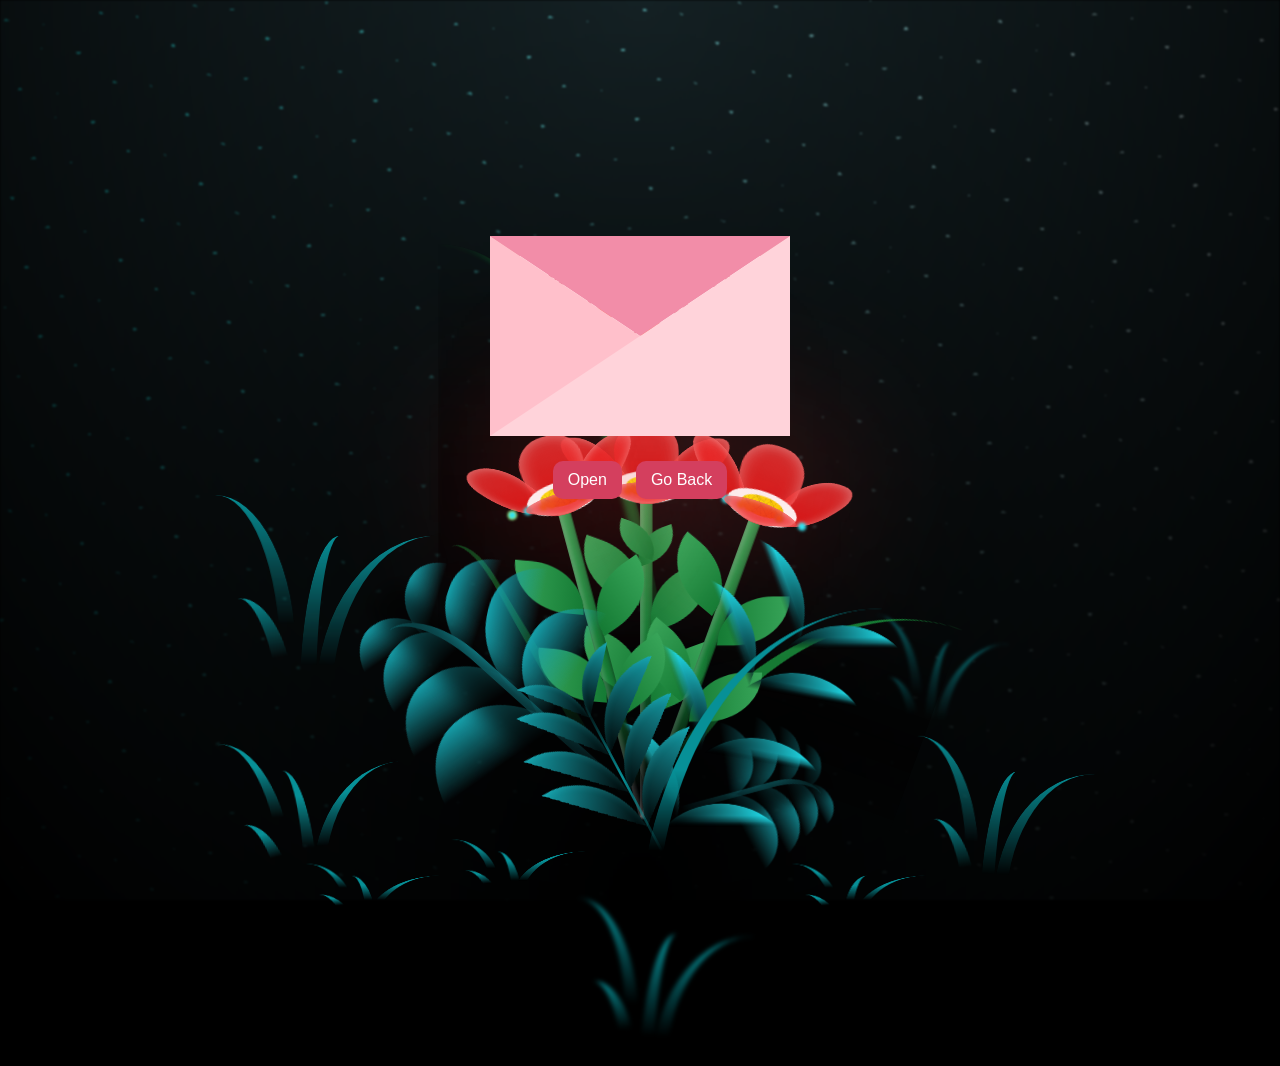
<file: mailbox.html>
<!DOCTYPE html>
<html lang="en">
<head>
    <meta charset="UTF-8">
    <meta http-equiv="X-UA-Compatible" content="IE=edge">
    <meta name="viewport" content="width=device-width, initial-scale=1.0">
    <link rel="stylesheet" href="mailbox.css">
    <title>mailbox</title>
</head>
<body class="container">
    <div class="night"></div>
    <div class="text">
        <div class="wrapper">
            <div class="lid one"></div>
            <div class="lid two"></div>
            <div class="envelope"></div>
            <div class="letter">
                <p>Happy Valentine's Day!❤️. I love you Baby❤️🌹</p>
            </div>
        </div>
        <div class="buttons">
            <button id="openBtn">Open</button>
            <button id="closeBtn" style="display: none;">Close</button>
            <button id="back-button" onclick="window.history.back()">Go Back</button>
        </div>
        
    </div>
    
    <div class="flowers">
      <div class="flower flower--1">
        <div class="flower__leafs flower__leafs--1">
          <div class="flower__leaf flower__leaf--1"></div>
          <div class="flower__leaf flower__leaf--2"></div>
          <div class="flower__leaf flower__leaf--3"></div>
          <div class="flower__leaf flower__leaf--4"></div>
          <div class="flower__white-circle"></div>
  
          <div class="flower__light flower__light--1"></div>
          <div class="flower__light flower__light--2"></div>
          <div class="flower__light flower__light--3"></div>
          <div class="flower__light flower__light--4"></div>
          <div class="flower__light flower__light--5"></div>
          <div class="flower__light flower__light--6"></div>
          <div class="flower__light flower__light--7"></div>
          <div class="flower__light flower__light--8"></div>
  
        </div>
        <div class="flower__line">
          <div class="flower__line__leaf flower__line__leaf--1"></div>
          <div class="flower__line__leaf flower__line__leaf--2"></div>
          <div class="flower__line__leaf flower__line__leaf--3"></div>
          <div class="flower__line__leaf flower__line__leaf--4"></div>
          <div class="flower__line__leaf flower__line__leaf--5"></div>
          <div class="flower__line__leaf flower__line__leaf--6"></div>
        </div>
      </div>
  
      <div class="flower flower--2">
        <div class="flower__leafs flower__leafs--2">
          <div class="flower__leaf flower__leaf--1"></div>
          <div class="flower__leaf flower__leaf--2"></div>
          <div class="flower__leaf flower__leaf--3"></div>
          <div class="flower__leaf flower__leaf--4"></div>
          <div class="flower__white-circle"></div>
  
          <div class="flower__light flower__light--1"></div>
          <div class="flower__light flower__light--2"></div>
          <div class="flower__light flower__light--3"></div>
          <div class="flower__light flower__light--4"></div>
          <div class="flower__light flower__light--5"></div>
          <div class="flower__light flower__light--6"></div>
          <div class="flower__light flower__light--7"></div>
          <div class="flower__light flower__light--8"></div>
  
        </div>
        <div class="flower__line">
          <div class="flower__line__leaf flower__line__leaf--1"></div>
          <div class="flower__line__leaf flower__line__leaf--2"></div>
          <div class="flower__line__leaf flower__line__leaf--3"></div>
          <div class="flower__line__leaf flower__line__leaf--4"></div>
        </div>
      </div>
  
      <div class="flower flower--3">
        <div class="flower__leafs flower__leafs--3">
          <div class="flower__leaf flower__leaf--1"></div>
          <div class="flower__leaf flower__leaf--2"></div>
          <div class="flower__leaf flower__leaf--3"></div>
          <div class="flower__leaf flower__leaf--4"></div>
          <div class="flower__white-circle"></div>
  
          <div class="flower__light flower__light--1"></div>
          <div class="flower__light flower__light--2"></div>
          <div class="flower__light flower__light--3"></div>
          <div class="flower__light flower__light--4"></div>
          <div class="flower__light flower__light--5"></div>
          <div class="flower__light flower__light--6"></div>
          <div class="flower__light flower__light--7"></div>
          <div class="flower__light flower__light--8"></div>
  
        </div>
        <div class="flower__line">
          <div class="flower__line__leaf flower__line__leaf--1"></div>
          <div class="flower__line__leaf flower__line__leaf--2"></div>
          <div class="flower__line__leaf flower__line__leaf--3"></div>
          <div class="flower__line__leaf flower__line__leaf--4"></div>
        </div>
      </div>
  
      <div class="grow-ans" style="--d:1.2s">
        <div class="flower__g-long">
          <div class="flower__g-long__top"></div>
          <div class="flower__g-long__bottom"></div>
        </div>
      </div>
  
      <div class="growing-grass">
        <div class="flower__grass flower__grass--1">
          <div class="flower__grass--top"></div>
          <div class="flower__grass--bottom"></div>
          <div class="flower__grass__leaf flower__grass__leaf--1"></div>
          <div class="flower__grass__leaf flower__grass__leaf--2"></div>
          <div class="flower__grass__leaf flower__grass__leaf--3"></div>
          <div class="flower__grass__leaf flower__grass__leaf--4"></div>
          <div class="flower__grass__leaf flower__grass__leaf--5"></div>
          <div class="flower__grass__leaf flower__grass__leaf--6"></div>
          <div class="flower__grass__leaf flower__grass__leaf--7"></div>
          <div class="flower__grass__leaf flower__grass__leaf--8"></div>
          <div class="flower__grass__overlay"></div>
        </div>
      </div>
  
      <div class="growing-grass">
        <div class="flower__grass flower__grass--2">
          <div class="flower__grass--top"></div>
          <div class="flower__grass--bottom"></div>
          <div class="flower__grass__leaf flower__grass__leaf--1"></div>
          <div class="flower__grass__leaf flower__grass__leaf--2"></div>
          <div class="flower__grass__leaf flower__grass__leaf--3"></div>
          <div class="flower__grass__leaf flower__grass__leaf--4"></div>
          <div class="flower__grass__leaf flower__grass__leaf--5"></div>
          <div class="flower__grass__leaf flower__grass__leaf--6"></div>
          <div class="flower__grass__leaf flower__grass__leaf--7"></div>
          <div class="flower__grass__leaf flower__grass__leaf--8"></div>
          <div class="flower__grass__overlay"></div>
        </div>
      </div>
  
      <div class="grow-ans" style="--d:2.4s">
        <div class="flower__g-right flower__g-right--1">
          <div class="leaf"></div>
        </div>
      </div>
  
      <div class="grow-ans" style="--d:2.8s">
        <div class="flower__g-right flower__g-right--2">
          <div class="leaf"></div>
        </div>
      </div>
  
      <div class="grow-ans" style="--d:2.8s">
        <div class="flower__g-front">
          <div class="flower__g-front__leaf-wrapper flower__g-front__leaf-wrapper--1">
            <div class="flower__g-front__leaf"></div>
          </div>
          <div class="flower__g-front__leaf-wrapper flower__g-front__leaf-wrapper--2">
            <div class="flower__g-front__leaf"></div>
          </div>
          <div class="flower__g-front__leaf-wrapper flower__g-front__leaf-wrapper--3">
            <div class="flower__g-front__leaf"></div>
          </div>
          <div class="flower__g-front__leaf-wrapper flower__g-front__leaf-wrapper--4">
            <div class="flower__g-front__leaf"></div>
          </div>
          <div class="flower__g-front__leaf-wrapper flower__g-front__leaf-wrapper--5">
            <div class="flower__g-front__leaf"></div>
          </div>
          <div class="flower__g-front__leaf-wrapper flower__g-front__leaf-wrapper--6">
            <div class="flower__g-front__leaf"></div>
          </div>
          <div class="flower__g-front__leaf-wrapper flower__g-front__leaf-wrapper--7">
            <div class="flower__g-front__leaf"></div>
          </div>
          <div class="flower__g-front__leaf-wrapper flower__g-front__leaf-wrapper--8">
            <div class="flower__g-front__leaf"></div>
          </div>
          <div class="flower__g-front__line"></div>
        </div>
      </div>
  
      <div class="grow-ans" style="--d:3.2s">
        <div class="flower__g-fr">
          <div class="leaf"></div>
          <div class="flower__g-fr__leaf flower__g-fr__leaf--1"></div>
          <div class="flower__g-fr__leaf flower__g-fr__leaf--2"></div>
          <div class="flower__g-fr__leaf flower__g-fr__leaf--3"></div>
          <div class="flower__g-fr__leaf flower__g-fr__leaf--4"></div>
          <div class="flower__g-fr__leaf flower__g-fr__leaf--5"></div>
          <div class="flower__g-fr__leaf flower__g-fr__leaf--6"></div>
          <div class="flower__g-fr__leaf flower__g-fr__leaf--7"></div>
          <div class="flower__g-fr__leaf flower__g-fr__leaf--8"></div>
        </div>
      </div>
  
      <div class="long-g long-g--0">
        <div class="grow-ans" style="--d:3s">
          <div class="leaf leaf--0"></div>
        </div>
        <div class="grow-ans" style="--d:2.2s">
          <div class="leaf leaf--1"></div>
        </div>
        <div class="grow-ans" style="--d:3.4s">
          <div class="leaf leaf--2"></div>
        </div>
        <div class="grow-ans" style="--d:3.6s">
          <div class="leaf leaf--3"></div>
        </div>
      </div>
  
      <div class="long-g long-g--1">
        <div class="grow-ans" style="--d:3.6s">
          <div class="leaf leaf--0"></div>
        </div>
        <div class="grow-ans" style="--d:3.8s">
          <div class="leaf leaf--1"></div>
        </div>
        <div class="grow-ans" style="--d:4s">
          <div class="leaf leaf--2"></div>
        </div>
        <div class="grow-ans" style="--d:4.2s">
          <div class="leaf leaf--3"></div>
        </div>
      </div>
  
      <div class="long-g long-g--2">
        <div class="grow-ans" style="--d:4s">
          <div class="leaf leaf--0"></div>
        </div>
        <div class="grow-ans" style="--d:4.2s">
          <div class="leaf leaf--1"></div>
        </div>
        <div class="grow-ans" style="--d:4.4s">
          <div class="leaf leaf--2"></div>
        </div>
        <div class="grow-ans" style="--d:4.6s">
          <div class="leaf leaf--3"></div>
        </div>
      </div>
  
      <div class="long-g long-g--3">
        <div class="grow-ans" style="--d:4s">
          <div class="leaf leaf--0"></div>
        </div>
        <div class="grow-ans" style="--d:4.2s">
          <div class="leaf leaf--1"></div>
        </div>
        <div class="grow-ans" style="--d:3s">
          <div class="leaf leaf--2"></div>
        </div>
        <div class="grow-ans" style="--d:3.6s">
          <div class="leaf leaf--3"></div>
        </div>
      </div>
  
      <div class="long-g long-g--4">
        <div class="grow-ans" style="--d:4s">
          <div class="leaf leaf--0"></div>
        </div>
        <div class="grow-ans" style="--d:4.2s">
          <div class="leaf leaf--1"></div>
        </div>
        <div class="grow-ans" style="--d:3s">
          <div class="leaf leaf--2"></div>
        </div>
        <div class="grow-ans" style="--d:3.6s">
          <div class="leaf leaf--3"></div>
        </div>
      </div>
  
      <div class="long-g long-g--5">
        <div class="grow-ans" style="--d:4s">
          <div class="leaf leaf--0"></div>
        </div>
        <div class="grow-ans" style="--d:4.2s">
          <div class="leaf leaf--1"></div>
        </div>
        <div class="grow-ans" style="--d:3s">
          <div class="leaf leaf--2"></div>
        </div>
        <div class="grow-ans" style="--d:3.6s">
          <div class="leaf leaf--3"></div>
        </div>
      </div>
  
      <div class="long-g long-g--6">
        <div class="grow-ans" style="--d:4.2s">
          <div class="leaf leaf--0"></div>
        </div>
        <div class="grow-ans" style="--d:4.4s">
          <div class="leaf leaf--1"></div>
        </div>
        <div class="grow-ans" style="--d:4.6s">
          <div class="leaf leaf--2"></div>
        </div>
        <div class="grow-ans" style="--d:4.8s">
          <div class="leaf leaf--3"></div>
        </div>
      </div>
  
      <div class="long-g long-g--7">
        <div class="grow-ans" style="--d:3s">
          <div class="leaf leaf--0"></div>
        </div>
        <div class="grow-ans" style="--d:3.2s">
          <div class="leaf leaf--1"></div>
        </div>
        <div class="grow-ans" style="--d:3.5s">
          <div class="leaf leaf--2"></div>
        </div>
        <div class="grow-ans" style="--d:3.6s">
          <div class="leaf leaf--3"></div>
        </div>
      </div>
    </div>
    <script src="mailbox.js"></script>
  </body>
</html>
</file>
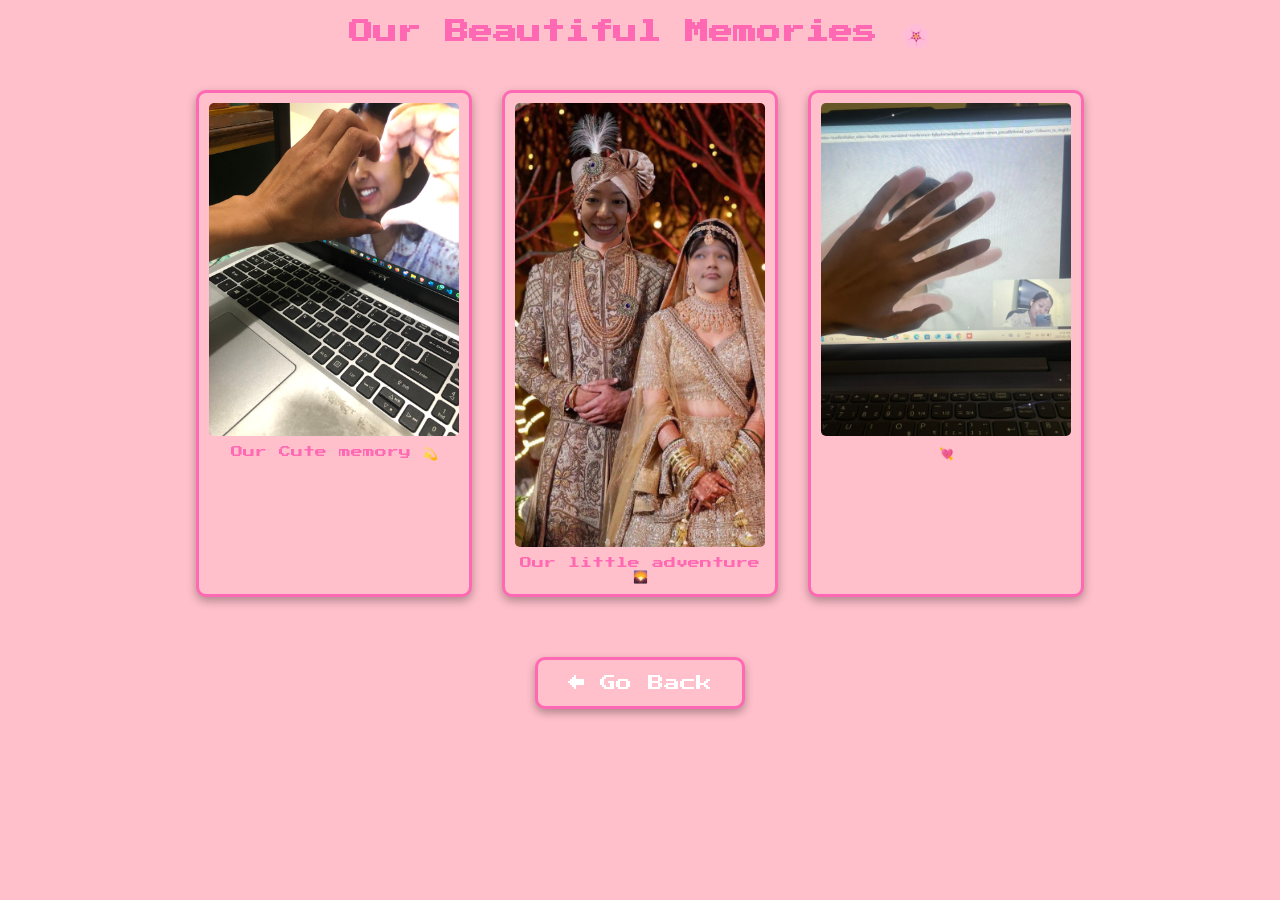
<file: photos.html>
<!DOCTYPE html>
<html lang="en">
<head>
  <meta charset="UTF-8">
  <meta name="viewport" content="width=device-width, initial-scale=1">
  <title>Our Memories 💖</title>
  <link href="https://fonts.googleapis.com/css2?family=Press+Start+2P&display=swap" rel="stylesheet">
  <style>
    body {
      background-color: #FFC0CB;
      font-family: 'Press Start 2P', cursive;
      text-align: center;
      color: hotpink;
      margin: 0;
      padding: 0;
      overflow-x: hidden;
    }

    h1 {
      margin: 20px;
      font-size: 24px;
      padding: 0 10px;
    }

    .photo-gallery {
      display: flex;
      flex-wrap: wrap;
      justify-content: center;
      gap: 30px;
      padding: 20px;
    }

    .photo-item {
      border: 3px solid hotpink;
      padding: 10px;
      background: pink;
      border-radius: 10px;
      box-shadow: 0 4px 10px rgba(0,0,0,0.3);
      width: 250px;
    }

    .photo-item img {
      width: 100%;
      height: auto;
      border-radius: 5px;
    }

    .caption {
      margin-top: 10px;
      font-size: 12px;
    }

    /* Responsive styles */
    @media (max-width: 1024px) {
      .photo-item {
        width: 200px;
      }

      h1 {
        font-size: 20px;
      }
    }

    @media (max-width: 600px) {
      .photo-gallery {
        flex-direction: column;
        align-items: center;
        padding: 10px;
      }

      .photo-item {
        width: 90%;
      }

      h1 {
        font-size: 16px;
      }

      .caption {
        font-size: 10px;
      }
    }
  </style>
</head>
<!DOCTYPE html>
<html lang="en">
<head>
  <meta charset="UTF-8">
  <meta name="viewport" content="width=device-width, initial-scale=1">
  <title>Our Memories 💖</title>
  <link href="https://fonts.googleapis.com/css2?family=Press+Start+2P&display=swap" rel="stylesheet">
  <style>
    body {
      background-color: #FFC0CB;
      font-family: 'Press Start 2P', cursive;
      text-align: center;
      color: hotpink;
      margin: 0;
      padding: 0;
      overflow-x: hidden;
    }

    h1 {
      margin: 20px;
      font-size: 24px;
      padding: 0 10px;
    }

    .photo-gallery {
      display: flex;
      flex-wrap: wrap;
      justify-content: center;
      gap: 30px;
      padding: 20px;
    }

    .photo-item {
      border: 3px solid hotpink;
      padding: 10px;
      background: pink;
      border-radius: 10px;
      box-shadow: 0 4px 10px rgba(0,0,0,0.3);
      width: 250px;
    }

    .photo-item img {
      width: 100%;
      height: auto;
      border-radius: 5px;
    }

    .caption {
      margin-top: 10px;
      font-size: 12px;
    }

    .back-button {
      display: inline-block;
      background-color: pink;
      color: white;
      border: 3px solid hotpink;
      padding: 15px 30px;
      margin: 40px 0 20px;
      font-size: 16px;
      border-radius: 10px;
      text-decoration: none;
      box-shadow: 0 4px 8px rgba(0, 0, 0, 0.3);
      transition: transform 0.2s ease-in-out;
    }

    .back-button:hover {
      transform: scale(1.05);
      background-color: hotpink;
      border-color: darkred;
    }

    /* Responsive styles */
    @media (max-width: 1024px) {
      .photo-item {
        width: 200px;
      }

      h1 {
        font-size: 20px;
      }
    }

    @media (max-width: 600px) {
      .photo-gallery {
        flex-direction: column;
        align-items: center;
        padding: 10px;
      }

      .photo-item {
        width: 90%;
      }

      h1 {
        font-size: 16px;
      }

      .caption {
        font-size: 10px;
      }

      .back-button {
        font-size: 14px;
        padding: 12px 24px;
      }
    }
  </style>
</head>
<body>
  <h1>Our Beautiful Memories 🌸</h1>

  <div class="photo-gallery">
    <div class="photo-item">
      <img src="Photos/1.jpeg" alt="Memory 1">
      <div class="caption">Our Cute memory 💫</div>
    </div>
    <div class="photo-item">
      <img src="Photos/2.jpeg" alt="Memory 2">
      <div class="caption">Our little adventure 🌄</div>
    </div>
    <div class="photo-item">
      <img src="Photos/3.jpeg" alt="Memory 3">
      <div class="caption">💘</div>
    </div>
  </div>

  <!-- Go Back Button -->
  <a href="index.html" class="back-button">← Go Back</a>
</body>
</html>

</html>
</file>
<file: mailbox.css>
*,
*::after,
*::before {
  padding: 0;
  margin: 0;
  box-sizing: border-box;
}

:root {
  --dark-color: #000;
}

body {
  display: flex;
  align-items: flex-end;
  justify-content: center;
  min-height: 100vh;
  background-color: var(--dark-color);
  overflow: hidden;
  perspective: 1000px;
}
.text {
    z-index: 999;
    position: absolute;
    color: white;
    top: 40%;
    left: 50%;
    transform: translate(-50%, -50%);
    text-align: center;
    font-weight: bold;
    animation:  pulseText 1.5s infinite alternate ease-in-out 3s;
  }
  
  
  @keyframes pulseText {
    0% {
      text-shadow: 0 0 5px #ffffff88, 0 0 10px #ffffff66, 0 0 15px #ffffff44;
      transform: translate(-50%, -50%) scale(1);
    }
    100% {
      text-shadow: 0 0 8px #ffffffaa, 0 0 15px #ffffff88, 0 0 20px #ffffff66;
      transform: translate(-50%, -50%) scale(1.05);
    }
  }
  
  .wrapper {
    height: 200px;
    width: 300px;
    background-color: #E66A80;
    position: relative;
    display: flex;
    justify-content: center;
    z-index: 0;
    margin: 20px auto;
}

.lid {
    position: absolute;
    height: 100%;
    width: 100%;
    top: 0;
    left: 0;
    border-right: 150px solid transparent;
    border-bottom: 100px solid transparent;
    border-left: 150px solid transparent;
    transform-origin: top;
    transition: transform 0.4s ease-in-out;
}

.lid.one {
    border-top: 100px solid #F28DA8;
    transform: rotateX(0deg);
    z-index: 3;
}

.lid.two {
    border-top: 100px solid #E66A80;
    transform: rotateX(90deg);
    z-index: 1;
}

.envelope {
    position: absolute;
    height: 100%;
    width: 100%;
    top: 0;
    left: 0;
    border-top: 100px solid transparent;
    border-right: 150px solid #FFD3DA;
    border-bottom: 100px solid #FFD3DA;
    border-left: 150px solid #FFC0CB;
    z-index: 3;
}

.letter {
    position: absolute;
    top: 0;
    width: 80%;
    height: 80%;
    background-color: #FFF5F7;
    border-radius: 15px;
    z-index: 2;
    transition: 0.5s;
    transform: translateY(0);
}

.letter p {
    text-align: center;
    font-size: 24px;
    margin-top: 30px;
    color: #D43F5E;
    font-weight: bold;
}

.buttons {
    margin-top: 20px;
}

button {
    background-color: #D43F5E;
    color: white;
    font-size: 16px;
    padding: 10px 15px;
    border: none;
    border-radius: 10px;
    cursor: pointer;
    transition: 0.3s;
    margin: 5px;
}

button:hover {
    background-color: #B52E4C;
}


.open .lid.one {
    transform: rotateX(90deg);
    transition-delay: 0s;
}

.open .lid.two {
    transform: rotateX(180deg);
    transition-delay: 0.25s;
}

.open .letter {
    transform: translateY(-50px);
    transition-delay: 0.5s;
}

  
.night {
  position: fixed;
  left: 50%;
  top: 0;
  transform: translateX(-50%);
  width: 100%;
  height: 100%;
  filter: blur(0.1vmin);
  background-image: radial-gradient(
      ellipse at top,
      transparent 0%,
      var(--dark-color)
    ),
    radial-gradient(
      ellipse at bottom,
      var(--dark-color),
      rgba(145, 233, 255, 0.2)
    ),
    repeating-linear-gradient(
      220deg,
      rgb(0, 0, 0) 0px,
      rgb(0, 0, 0) 19px,
      transparent 19px,
      transparent 22px
    ),
    repeating-linear-gradient(
      189deg,
      rgb(0, 0, 0) 0px,
      rgb(0, 0, 0) 19px,
      transparent 19px,
      transparent 22px
    ),
    repeating-linear-gradient(
      148deg,
      rgb(0, 0, 0) 0px,
      rgb(0, 0, 0) 19px,
      transparent 19px,
      transparent 22px
    ),
    linear-gradient(90deg, rgb(0, 255, 250), rgb(240, 240, 240));
}

.flowers {
  position: relative;
  transform: scale(0.9);
}

.flower {
  position: absolute;
  bottom: 10vmin;
  transform-origin: bottom center;
  z-index: 10;
  --fl-speed: 0.8s;
}
.flower--1 {
  -webkit-animation: moving-flower-1 4s linear infinite;
  animation: moving-flower-1 4s linear infinite;
}
.flower--1 .flower__line {
  height: 40vmin;
  -webkit-animation-delay: 0.3s;
  animation-delay: 0.3s;
}
.flower--1 .flower__line__leaf--1 {
  -webkit-animation: blooming-leaf-right var(--fl-speed) 1.6s backwards;
  animation: blooming-leaf-right var(--fl-speed) 1.6s backwards;
}
.flower--1 .flower__line__leaf--2 {
  -webkit-animation: blooming-leaf-right var(--fl-speed) 1.4s backwards;
  animation: blooming-leaf-right var(--fl-speed) 1.4s backwards;
}
.flower--1 .flower__line__leaf--3 {
  -webkit-animation: blooming-leaf-left var(--fl-speed) 1.2s backwards;
  animation: blooming-leaf-left var(--fl-speed) 1.2s backwards;
}
.flower--1 .flower__line__leaf--4 {
  -webkit-animation: blooming-leaf-left var(--fl-speed) 1s backwards;
  animation: blooming-leaf-left var(--fl-speed) 1s backwards;
}
.flower--1 .flower__line__leaf--5 {
  -webkit-animation: blooming-leaf-right var(--fl-speed) 1.8s backwards;
  animation: blooming-leaf-right var(--fl-speed) 1.8s backwards;
}
.flower--1 .flower__line__leaf--6 {
  -webkit-animation: blooming-leaf-left var(--fl-speed) 2s backwards;
  animation: blooming-leaf-left var(--fl-speed) 2s backwards;
}
.flower--2 {
  left: 50%;
  transform: rotate(20deg);
  -webkit-animation: moving-flower-2 4s linear infinite;
  animation: moving-flower-2 4s linear infinite;
}
.flower--2 .flower__line {
  height: 40vmin;
  -webkit-animation-delay: 0.6s;
  animation-delay: 0.6s;
}
.flower--2 .flower__line__leaf--1 {
  -webkit-animation: blooming-leaf-right var(--fl-speed) 1.9s backwards;
  animation: blooming-leaf-right var(--fl-speed) 1.9s backwards;
}
.flower--2 .flower__line__leaf--2 {
  -webkit-animation: blooming-leaf-right var(--fl-speed) 1.7s backwards;
  animation: blooming-leaf-right var(--fl-speed) 1.7s backwards;
}
.flower--2 .flower__line__leaf--3 {
  -webkit-animation: blooming-leaf-left var(--fl-speed) 1.5s backwards;
  animation: blooming-leaf-left var(--fl-speed) 1.5s backwards;
}
.flower--2 .flower__line__leaf--4 {
  -webkit-animation: blooming-leaf-left var(--fl-speed) 1.3s backwards;
  animation: blooming-leaf-left var(--fl-speed) 1.3s backwards;
}
.flower--3 {
  left: 50%;
  transform: rotate(-15deg);
  -webkit-animation: moving-flower-3 4s linear infinite;
  animation: moving-flower-3 4s linear infinite;
}
.flower--3 .flower__line {
  -webkit-animation-delay: 0.9s;
  animation-delay: 0.9s;
}
.flower--3 .flower__line__leaf--1 {
  -webkit-animation: blooming-leaf-right var(--fl-speed) 2.5s backwards;
  animation: blooming-leaf-right var(--fl-speed) 2.5s backwards;
}
.flower--3 .flower__line__leaf--2 {
  -webkit-animation: blooming-leaf-right var(--fl-speed) 2.3s backwards;
  animation: blooming-leaf-right var(--fl-speed) 2.3s backwards;
}
.flower--3 .flower__line__leaf--3 {
  -webkit-animation: blooming-leaf-left var(--fl-speed) 2.1s backwards;
  animation: blooming-leaf-left var(--fl-speed) 2.1s backwards;
}
.flower--3 .flower__line__leaf--4 {
  -webkit-animation: blooming-leaf-left var(--fl-speed) 1.9s backwards;
  animation: blooming-leaf-left var(--fl-speed) 1.9s backwards;
}
.flower__leafs {
  position: relative;
  -webkit-animation: blooming-flower 2s backwards;
  animation: blooming-flower 2s backwards;
}
.flower__leafs--1 {
  -webkit-animation-delay: 1.1s;
  animation-delay: 1.1s;
}
.flower__leafs--2 {
  -webkit-animation-delay: 1.4s;
  animation-delay: 1.4s;
}
.flower__leafs--3 {
  -webkit-animation-delay: 1.7s;
  animation-delay: 1.7s;
}
.flower__leafs::after {
  content: "";
  position: absolute;
  left: 0;
  top: 0;
  transform: translate(-50%, -100%);
  width: 8vmin;
  height: 8vmin;
  background-color: #e73030;
  filter: blur(10vmin);
}
.flower__leaf {
  position: absolute;
  bottom: 0;
  left: 50%;
  width: 8vmin;
  height: 11vmin;
  border-radius: 51% 49% 47% 53%/44% 45% 55% 69%;
  background-color: #e73030;
  background-image: linear-gradient(to top, #ec1010, #e73030);
  transform-origin: bottom center;
  opacity: 0.9;
  box-shadow: inset 0 0 2vmin rgba(255, 255, 255, 0.5);
}
.flower__leaf--1 {
  transform: translate(-10%, 1%) rotateY(40deg) rotateX(-50deg);
}
.flower__leaf--2 {
  transform: translate(-50%, -4%) rotateX(40deg);
}
.flower__leaf--3 {
  transform: translate(-90%, 0%) rotateY(45deg) rotateX(50deg);
}
.flower__leaf--4 {
  width: 8vmin;
  height: 8vmin;
  transform-origin: bottom left;
  border-radius: 4vmin 10vmin 4vmin 4vmin;
  transform: translate(0%, 18%) rotateX(70deg) rotate(-43deg);
  background-image: linear-gradient(to top, #ec1010, #e73030);
  z-index: 1;
  opacity: 0.8;
}
.flower__white-circle {
  position: absolute;
  left: -3.5vmin;
  top: -3vmin;
  width: 9vmin;
  height: 4vmin;
  border-radius: 50%;
  background-color: #fff;
}
.flower__white-circle::after {
  content: "";
  position: absolute;
  left: 50%;
  top: 45%;
  transform: translate(-50%, -50%);
  width: 60%;
  height: 60%;
  border-radius: inherit;
  background-image: repeating-linear-gradient(
      135deg,
      rgba(0, 0, 0, 0.03) 0px,
      rgba(0, 0, 0, 0.03) 1px,
      transparent 1px,
      transparent 12px
    ),
    repeating-linear-gradient(
      45deg,
      rgba(0, 0, 0, 0.03) 0px,
      rgba(0, 0, 0, 0.03) 1px,
      transparent 1px,
      transparent 12px
    ),
    repeating-linear-gradient(
      67.5deg,
      rgba(0, 0, 0, 0.03) 0px,
      rgba(0, 0, 0, 0.03) 1px,
      transparent 1px,
      transparent 12px
    ),
    repeating-linear-gradient(
      135deg,
      rgba(0, 0, 0, 0.03) 0px,
      rgba(0, 0, 0, 0.03) 1px,
      transparent 1px,
      transparent 12px
    ),
    repeating-linear-gradient(
      45deg,
      rgba(0, 0, 0, 0.03) 0px,
      rgba(0, 0, 0, 0.03) 1px,
      transparent 1px,
      transparent 12px
    ),
    repeating-linear-gradient(
      112.5deg,
      rgba(0, 0, 0, 0.03) 0px,
      rgba(0, 0, 0, 0.03) 1px,
      transparent 1px,
      transparent 12px
    ),
    repeating-linear-gradient(
      112.5deg,
      rgba(0, 0, 0, 0.03) 0px,
      rgba(0, 0, 0, 0.03) 1px,
      transparent 1px,
      transparent 12px
    ),
    repeating-linear-gradient(
      45deg,
      rgba(0, 0, 0, 0.03) 0px,
      rgba(0, 0, 0, 0.03) 1px,
      transparent 1px,
      transparent 12px
    ),
    repeating-linear-gradient(
      22.5deg,
      rgba(0, 0, 0, 0.03) 0px,
      rgba(0, 0, 0, 0.03) 1px,
      transparent 1px,
      transparent 12px
    ),
    repeating-linear-gradient(
      45deg,
      rgba(0, 0, 0, 0.03) 0px,
      rgba(0, 0, 0, 0.03) 1px,
      transparent 1px,
      transparent 12px
    ),
    repeating-linear-gradient(
      22.5deg,
      rgba(0, 0, 0, 0.03) 0px,
      rgba(0, 0, 0, 0.03) 1px,
      transparent 1px,
      transparent 12px
    ),
    repeating-linear-gradient(
      135deg,
      rgba(0, 0, 0, 0.03) 0px,
      rgba(0, 0, 0, 0.03) 1px,
      transparent 1px,
      transparent 12px
    ),
    repeating-linear-gradient(
      157.5deg,
      rgba(0, 0, 0, 0.03) 0px,
      rgba(0, 0, 0, 0.03) 1px,
      transparent 1px,
      transparent 12px
    ),
    repeating-linear-gradient(
      67.5deg,
      rgba(0, 0, 0, 0.03) 0px,
      rgba(0, 0, 0, 0.03) 1px,
      transparent 1px,
      transparent 12px
    ),
    repeating-linear-gradient(
      67.5deg,
      rgba(0, 0, 0, 0.03) 0px,
      rgba(0, 0, 0, 0.03) 1px,
      transparent 1px,
      transparent 12px
    ),
    linear-gradient(90deg, rgb(255, 235, 18), rgb(255, 206, 0));
}
.flower__line {
  height: 40vmin;
  width: 1.5vmin;
  background-image: linear-gradient(
      to left,
      rgba(0, 0, 0, 0.2),
      transparent,
      rgba(255, 255, 255, 0.2)
    ),
    linear-gradient(to top, transparent 10%, #147a33, #38a559);
  box-shadow: inset 0 0 2px rgba(0, 0, 0, 0.5);
  -webkit-animation: grow-flower-tree 4s backwards;
  animation: grow-flower-tree 4s backwards;
}
.flower__line__leaf {
  --w: 7vmin;
  --h: calc(var(--w) + 2vmin);
  position: absolute;
  top: 20%;
  left: 90%;
  width: var(--w);
  height: var(--h);
  border-top-right-radius: var(--h);
  border-bottom-left-radius: var(--h);
  background-image: linear-gradient(to top, #147a33, #38a559);
}
.flower__line__leaf--1 {
  transform: rotate(70deg) rotateY(30deg);
}
.flower__line__leaf--2 {
  top: 45%;
  transform: rotate(70deg) rotateY(30deg);
}
.flower__line__leaf--3,
.flower__line__leaf--4,
.flower__line__leaf--6 {
  border-top-right-radius: 0;
  border-bottom-left-radius: 0;
  border-top-left-radius: var(--h);
  border-bottom-right-radius: var(--h);
  left: -460%;
  top: 12%;
  transform: rotate(-70deg) rotateY(30deg);
}
.flower__line__leaf--4 {
  top: 40%;
}

.flower__line__leaf--5 {
  top: 0;
  transform-origin: left;
  transform: rotate(70deg) rotateY(30deg) scale(0.6);
}
.flower__line__leaf--6 {
  top: -2%;
  left: -450%;
  transform-origin: right;
  transform: rotate(-70deg) rotateY(30deg) scale(0.6);
}
.flower__light {
  position: absolute;
  bottom: 0vmin;
  width: 1vmin;
  height: 1vmin;
  background-color: rgb(255, 251, 0);
  border-radius: 50%;
  filter: blur(0.2vmin);
  -webkit-animation: light-ans 4s linear infinite backwards;
  animation: light-ans 4s linear infinite backwards;
}
.flower__light:nth-child(odd) {
  background-color: #23f0ff;
}
.flower__light--1 {
  left: -2vmin;
  -webkit-animation-delay: 1s;
  animation-delay: 1s;
}
.flower__light--2 {
  left: 3vmin;
  -webkit-animation-delay: 0.5s;
  animation-delay: 0.5s;
}
.flower__light--3 {
  left: -6vmin;
  -webkit-animation-delay: 0.3s;
  animation-delay: 0.3s;
}
.flower__light--4 {
  left: 6vmin;
  -webkit-animation-delay: 0.9s;
  animation-delay: 0.9s;
}
.flower__light--5 {
  left: -1vmin;
  -webkit-animation-delay: 1.5s;
  animation-delay: 1.5s;
}
.flower__light--6 {
  left: -4vmin;
  -webkit-animation-delay: 3s;
  animation-delay: 3s;
}
.flower__light--7 {
  left: 3vmin;
  -webkit-animation-delay: 2s;
  animation-delay: 2s;
}
.flower__light--8 {
  left: -6vmin;
  -webkit-animation-delay: 3.5s;
  animation-delay: 3.5s;
}
.flower__grass {
  --c: #159faa;
  --line-w: 1.5vmin;
  position: absolute;
  bottom: 12vmin;
  left: -7vmin;
  display: flex;
  flex-direction: column;
  align-items: flex-end;
  z-index: 20;
  transform-origin: bottom center;
  transform: rotate(-48deg) rotateY(40deg);
}
.flower__grass--1 {
  -webkit-animation: moving-grass 2s linear infinite;
  animation: moving-grass 2s linear infinite;
}
.flower__grass--2 {
  left: 2vmin;
  bottom: 10vmin;
  transform: scale(0.5) rotate(75deg) rotateX(10deg) rotateY(-200deg);
  opacity: 0.8;
  z-index: 0;
  -webkit-animation: moving-grass--2 1.5s linear infinite;
  animation: moving-grass--2 1.5s linear infinite;
}
.flower__grass--top {
  width: 7vmin;
  height: 10vmin;
  border-top-right-radius: 100%;
  border-right: var(--line-w) solid var(--c);
  transform-origin: bottom center;
  transform: rotate(-2deg);
}
.flower__grass--bottom {
  margin-top: -2px;
  width: var(--line-w);
  height: 25vmin;
  background-image: linear-gradient(to top, transparent, var(--c));
}
.flower__grass__leaf {
  --size: 10vmin;
  position: absolute;
  width: calc(var(--size) * 2.1);
  height: var(--size);
  border-top-left-radius: var(--size);
  border-top-right-radius: var(--size);
  background-image: linear-gradient(
    to top,
    transparent,
    transparent 30%,
    var(--c)
  );
  z-index: 100;
}
.flower__grass__leaf--1 {
  top: -6%;
  left: 30%;
  --size: 6vmin;
  transform: rotate(-20deg);
  -webkit-animation: growing-grass-ans--1 2s 2.6s backwards;
  animation: growing-grass-ans--1 2s 2.6s backwards;
}
@-webkit-keyframes growing-grass-ans--1 {
  0% {
    transform-origin: bottom left;
    transform: rotate(-20deg) scale(0);
  }
}
@keyframes growing-grass-ans--1 {
  0% {
    transform-origin: bottom left;
    transform: rotate(-20deg) scale(0);
  }
}
.flower__grass__leaf--2 {
  top: -5%;
  left: -110%;
  --size: 6vmin;
  transform: rotate(10deg);
  -webkit-animation: growing-grass-ans--2 2s 2.4s linear backwards;
  animation: growing-grass-ans--2 2s 2.4s linear backwards;
}
@-webkit-keyframes growing-grass-ans--2 {
  0% {
    transform-origin: bottom right;
    transform: rotate(10deg) scale(0);
  }
}
@keyframes growing-grass-ans--2 {
  0% {
    transform-origin: bottom right;
    transform: rotate(10deg) scale(0);
  }
}
.flower__grass__leaf--3 {
  top: 5%;
  left: 60%;
  --size: 8vmin;
  transform: rotate(-18deg) rotateX(-20deg);
  -webkit-animation: growing-grass-ans--3 2s 2.2s linear backwards;
  animation: growing-grass-ans--3 2s 2.2s linear backwards;
}
@-webkit-keyframes growing-grass-ans--3 {
  0% {
    transform-origin: bottom left;
    transform: rotate(-18deg) rotateX(-20deg) scale(0);
  }
}
@keyframes growing-grass-ans--3 {
  0% {
    transform-origin: bottom left;
    transform: rotate(-18deg) rotateX(-20deg) scale(0);
  }
}
.flower__grass__leaf--4 {
  top: 6%;
  left: -135%;
  --size: 8vmin;
  transform: rotate(2deg);
  -webkit-animation: growing-grass-ans--4 2s 2s linear backwards;
  animation: growing-grass-ans--4 2s 2s linear backwards;
}
@-webkit-keyframes growing-grass-ans--4 {
  0% {
    transform-origin: bottom right;
    transform: rotate(2deg) scale(0);
  }
}
@keyframes growing-grass-ans--4 {
  0% {
    transform-origin: bottom right;
    transform: rotate(2deg) scale(0);
  }
}
.flower__grass__leaf--5 {
  top: 20%;
  left: 60%;
  --size: 10vmin;
  transform: rotate(-24deg) rotateX(-20deg);
  -webkit-animation: growing-grass-ans--5 2s 1.8s linear backwards;
  animation: growing-grass-ans--5 2s 1.8s linear backwards;
}
@-webkit-keyframes growing-grass-ans--5 {
  0% {
    transform-origin: bottom left;
    transform: rotate(-24deg) rotateX(-20deg) scale(0);
  }
}
@keyframes growing-grass-ans--5 {
  0% {
    transform-origin: bottom left;
    transform: rotate(-24deg) rotateX(-20deg) scale(0);
  }
}
.flower__grass__leaf--6 {
  top: 22%;
  left: -180%;
  --size: 10vmin;
  transform: rotate(10deg);
  -webkit-animation: growing-grass-ans--6 2s 1.6s linear backwards;
  animation: growing-grass-ans--6 2s 1.6s linear backwards;
}
@-webkit-keyframes growing-grass-ans--6 {
  0% {
    transform-origin: bottom right;
    transform: rotate(10deg) scale(0);
  }
}
@keyframes growing-grass-ans--6 {
  0% {
    transform-origin: bottom right;
    transform: rotate(10deg) scale(0);
  }
}
.flower__grass__leaf--7 {
  top: 39%;
  left: 70%;
  --size: 10vmin;
  transform: rotate(-10deg);
  -webkit-animation: growing-grass-ans--7 2s 1.4s linear backwards;
  animation: growing-grass-ans--7 2s 1.4s linear backwards;
}
@-webkit-keyframes growing-grass-ans--7 {
  0% {
    transform-origin: bottom left;
    transform: rotate(-10deg) scale(0);
  }
}
@keyframes growing-grass-ans--7 {
  0% {
    transform-origin: bottom left;
    transform: rotate(-10deg) scale(0);
  }
}
.flower__grass__leaf--8 {
  top: 40%;
  left: -215%;
  --size: 11vmin;
  transform: rotate(10deg);
  -webkit-animation: growing-grass-ans--8 2s 1.2s linear backwards;
  animation: growing-grass-ans--8 2s 1.2s linear backwards;
}
@-webkit-keyframes growing-grass-ans--8 {
  0% {
    transform-origin: bottom right;
    transform: rotate(10deg) scale(0);
  }
}
@keyframes growing-grass-ans--8 {
  0% {
    transform-origin: bottom right;
    transform: rotate(10deg) scale(0);
  }
}
.flower__grass__overlay {
  position: absolute;
  top: -10%;
  right: 0%;
  width: 100%;
  height: 100%;
  background-color: rgba(0, 0, 0, 0.6);
  filter: blur(1.5vmin);
  z-index: 100;
}
.flower__g-long {
  --w: 2vmin;
  --h: 6vmin;
  --c: #147a33;
  position: absolute;
  bottom: 10vmin;
  left: -3vmin;
  transform-origin: bottom center;
  transform: rotate(-30deg) rotateY(-20deg);
  display: flex;
  flex-direction: column;
  align-items: flex-end;
  -webkit-animation: flower-g-long-ans 3s linear infinite;
  animation: flower-g-long-ans 3s linear infinite;
}
@-webkit-keyframes flower-g-long-ans {
  0%,
  100% {
    transform: rotate(-30deg) rotateY(-20deg);
  }
  50% {
    transform: rotate(-32deg) rotateY(-20deg);
  }
}
@keyframes flower-g-long-ans {
  0%,
  100% {
    transform: rotate(-30deg) rotateY(-20deg);
  }
  50% {
    transform: rotate(-32deg) rotateY(-20deg);
  }
}
.flower__g-long__top {
  top: calc(var(--h) * -1);
  width: calc(var(--w) + 1vmin);
  height: var(--h);
  border-top-right-radius: 100%;
  border-right: 0.7vmin solid var(--c);
  transform: translate(-0.7vmin, 1vmin);
}
.flower__g-long__bottom {
  width: var(--w);
  height: 35vmin;
  transform-origin: bottom center;
  background-image: linear-gradient(to top, transparent 30%, var(--c));
  box-shadow: inset 0 0 2px rgba(0, 0, 0, 0.5);
  -webkit-clip-path: polygon(35% 0, 65% 1%, 100% 100%, 0% 100%);
  clip-path: polygon(35% 0, 65% 1%, 100% 100%, 0% 100%);
}
.flower__g-right {
  position: absolute;
  bottom: 6vmin;
  left: -2vmin;
  transform-origin: bottom left;
  transform: rotate(20deg);
}
.flower__g-right .leaf {
  width: 30vmin;
  height: 40vmin;
  border-top-left-radius: 100%;
  border-left: 2vmin solid #147a33;
  background-image: linear-gradient(
    to bottom,
    transparent,
    var(--dark-color) 60%
  );
  -webkit-mask-image: linear-gradient(to top, transparent 30%, #147a33 60%);
}
.flower__g-right--1 {
  -webkit-animation: flower-g-right-ans 2.5s linear infinite;
  animation: flower-g-right-ans 2.5s linear infinite;
}
.flower__g-right--2 {
  left: 5vmin;
  transform: rotateY(-180deg);
  -webkit-animation: flower-g-right-ans--2 3s linear infinite;
  animation: flower-g-right-ans--2 3s linear infinite;
}
.flower__g-right--2 .leaf {
  height: 75vmin;
  filter: blur(0.3vmin);
  opacity: 0.8;
}
@-webkit-keyframes flower-g-right-ans {
  0%,
  100% {
    transform: rotate(20deg);
  }
  50% {
    transform: rotate(24deg) rotateX(-20deg);
  }
}
@keyframes flower-g-right-ans {
  0%,
  100% {
    transform: rotate(20deg);
  }
  50% {
    transform: rotate(24deg) rotateX(-20deg);
  }
}
@-webkit-keyframes flower-g-right-ans--2 {
  0%,
  100% {
    transform: rotateY(-180deg) rotate(0deg) rotateX(-20deg);
  }
  50% {
    transform: rotateY(-180deg) rotate(6deg) rotateX(-20deg);
  }
}
@keyframes flower-g-right-ans--2 {
  0%,
  100% {
    transform: rotateY(-180deg) rotate(0deg) rotateX(-20deg);
  }
  50% {
    transform: rotateY(-180deg) rotate(6deg) rotateX(-20deg);
  }
}
.flower__g-front {
  position: absolute;
  bottom: 6vmin;
  left: 2.5vmin;
  z-index: 100;
  transform-origin: bottom center;
  transform: rotate(-28deg) rotateY(30deg) scale(1.04);
  -webkit-animation: flower__g-front-ans 2s linear infinite;
  animation: flower__g-front-ans 2s linear infinite;
}
@-webkit-keyframes flower__g-front-ans {
  0%,
  100% {
    transform: rotate(-28deg) rotateY(30deg) scale(1.04);
  }
  50% {
    transform: rotate(-35deg) rotateY(40deg) scale(1.04);
  }
}
@keyframes flower__g-front-ans {
  0%,
  100% {
    transform: rotate(-28deg) rotateY(30deg) scale(1.04);
  }
  50% {
    transform: rotate(-35deg) rotateY(40deg) scale(1.04);
  }
}
.flower__g-front__line {
  width: 0.3vmin;
  height: 20vmin;
  background-image: linear-gradient(
    to top,
    transparent,
    #079097,
    transparent 100%
  );
  position: relative;
}
.flower__g-front__leaf-wrapper {
  position: absolute;
  top: 0;
  left: 0;
  transform-origin: bottom left;
  transform: rotate(10deg);
}
.flower__g-front__leaf-wrapper:nth-child(even) {
  left: 0vmin;
  transform: rotateY(-180deg) rotate(5deg);
  -webkit-animation: flower__g-front__leaf-left-ans 1s ease-in backwards;
  animation: flower__g-front__leaf-left-ans 1s ease-in backwards;
}
.flower__g-front__leaf-wrapper:nth-child(odd) {
  -webkit-animation: flower__g-front__leaf-ans 1s ease-in backwards;
  animation: flower__g-front__leaf-ans 1s ease-in backwards;
}
.flower__g-front__leaf-wrapper--1 {
  top: -8vmin;
  transform: scale(0.7);
  -webkit-animation: flower__g-front__leaf-ans 1s 5.5s ease-in backwards !important;
  animation: flower__g-front__leaf-ans 1s 5.5s ease-in backwards !important;
}
.flower__g-front__leaf-wrapper--2 {
  top: -8vmin;
  transform: rotateY(-180deg) scale(0.7) !important;
  -webkit-animation: flower__g-front__leaf-left-ans-2 1s 4.6s ease-in backwards !important;
  animation: flower__g-front__leaf-left-ans-2 1s 4.6s ease-in backwards !important;
}
.flower__g-front__leaf-wrapper--3 {
  top: -3vmin;
  -webkit-animation: flower__g-front__leaf-ans 1s 4.6s ease-in backwards;
  animation: flower__g-front__leaf-ans 1s 4.6s ease-in backwards;
}
.flower__g-front__leaf-wrapper--4 {
  top: -3vmin;
  transform: rotateY(-180deg) scale(0.9) !important;
  -webkit-animation: flower__g-front__leaf-left-ans-2 1s 4.6s ease-in backwards !important;
  animation: flower__g-front__leaf-left-ans-2 1s 4.6s ease-in backwards !important;
}
@-webkit-keyframes flower__g-front__leaf-left-ans-2 {
  0% {
    transform: rotateY(-180deg) scale(0);
  }
}
@keyframes flower__g-front__leaf-left-ans-2 {
  0% {
    transform: rotateY(-180deg) scale(0);
  }
}
.flower__g-front__leaf-wrapper--5,
.flower__g-front__leaf-wrapper--6 {
  top: 2vmin;
}
.flower__g-front__leaf-wrapper--7,
.flower__g-front__leaf-wrapper--8 {
  top: 6.5vmin;
}
.flower__g-front__leaf-wrapper--2 {
  -webkit-animation-delay: 5.2s !important;
  animation-delay: 5.2s !important;
}
.flower__g-front__leaf-wrapper--3 {
  -webkit-animation-delay: 4.9s !important;
  animation-delay: 4.9s !important;
}
.flower__g-front__leaf-wrapper--5 {
  -webkit-animation-delay: 4.3s !important;
  animation-delay: 4.3s !important;
}
.flower__g-front__leaf-wrapper--6 {
  -webkit-animation-delay: 4.1s !important;
  animation-delay: 4.1s !important;
}
.flower__g-front__leaf-wrapper--7 {
  -webkit-animation-delay: 3.8s !important;
  animation-delay: 3.8s !important;
}
.flower__g-front__leaf-wrapper--8 {
  -webkit-animation-delay: 3.5s !important;
  animation-delay: 3.5s !important;
}
@-webkit-keyframes flower__g-front__leaf-ans {
  0% {
    transform: rotate(10deg) scale(0);
  }
}
@keyframes flower__g-front__leaf-ans {
  0% {
    transform: rotate(10deg) scale(0);
  }
}
@-webkit-keyframes flower__g-front__leaf-left-ans {
  0% {
    transform: rotateY(-180deg) rotate(5deg) scale(0);
  }
}
@keyframes flower__g-front__leaf-left-ans {
  0% {
    transform: rotateY(-180deg) rotate(5deg) scale(0);
  }
}
.flower__g-front__leaf {
  width: 10vmin;
  height: 10vmin;
  border-radius: 100% 0% 0% 100%/100% 100% 0% 0%;
  box-shadow: inset 0 2px 1vmin hsla(184deg, 97%, 58%, 0.2);
  background-image: linear-gradient(
      to bottom left,
      transparent,
      var(--dark-color)
    ),
    linear-gradient(to bottom right, #159faa 50%, transparent 50%, transparent);
  -webkit-mask-image: linear-gradient(
    to bottom right,
    #159faa 50%,
    transparent 50%,
    transparent
  );
  mask-image: linear-gradient(
    to bottom right,
    #159faa 50%,
    transparent 50%,
    transparent
  );
}
.flower__g-fr {
  position: absolute;
  bottom: -4vmin;
  left: vmin;
  transform-origin: bottom left;
  z-index: 10;
  -webkit-animation: flower__g-fr-ans 2s linear infinite;
  animation: flower__g-fr-ans 2s linear infinite;
}
@-webkit-keyframes flower__g-fr-ans {
  0%,
  100% {
    transform: rotate(2deg);
  }
  50% {
    transform: rotate(4deg);
  }
}
@keyframes flower__g-fr-ans {
  0%,
  100% {
    transform: rotate(2deg);
  }
  50% {
    transform: rotate(4deg);
  }
}
.flower__g-fr .leaf {
  width: 30vmin;
  height: 40vmin;
  border-top-left-radius: 100%;
  border-left: 2vmin solid #079097;
  -webkit-mask-image: linear-gradient(to top, transparent 25%, #079097 50%);
  position: relative;
  z-index: 1;
}
.flower__g-fr__leaf {
  position: absolute;
  top: 0;
  left: 0;
  width: 10vmin;
  height: 10vmin;
  border-radius: 100% 0% 0% 100%/100% 100% 0% 0%;
  box-shadow: inset 0 2px 1vmin hsla(184deg, 97%, 58%, 0.2);
  background-image: linear-gradient(
      to bottom left,
      transparent,
      var(--dark-color) 98%
    ),
    linear-gradient(to bottom right, #23f0ff 45%, transparent 50%, transparent);
  -webkit-mask-image: linear-gradient(
    135deg,
    #159faa 40%,
    transparent 50%,
    transparent
  );
}
.flower__g-fr__leaf--1 {
  left: 20vmin;
  transform: rotate(45deg);
  -webkit-animation: flower__g-fr-leaft-ans-1 0.5s 5.2s linear backwards;
  animation: flower__g-fr-leaft-ans-1 0.5s 5.2s linear backwards;
}
@-webkit-keyframes flower__g-fr-leaft-ans-1 {
  0% {
    transform-origin: left;
    transform: rotate(45deg) scale(0);
  }
}
@keyframes flower__g-fr-leaft-ans-1 {
  0% {
    transform-origin: left;
    transform: rotate(45deg) scale(0);
  }
}
.flower__g-fr__leaf--2 {
  left: 12vmin;
  top: -7vmin;
  transform: rotate(25deg) rotateY(-180deg);
  -webkit-animation: flower__g-fr-leaft-ans-6 0.5s 5s linear backwards;
  animation: flower__g-fr-leaft-ans-6 0.5s 5s linear backwards;
}
.flower__g-fr__leaf--3 {
  left: 15vmin;
  top: 6vmin;
  transform: rotate(55deg);
  -webkit-animation: flower__g-fr-leaft-ans-5 0.5s 4.8s linear backwards;
  animation: flower__g-fr-leaft-ans-5 0.5s 4.8s linear backwards;
}
.flower__g-fr__leaf--4 {
  left: 6vmin;
  top: -2vmin;
  transform: rotate(25deg) rotateY(-180deg);
  -webkit-animation: flower__g-fr-leaft-ans-6 0.5s 4.6s linear backwards;
  animation: flower__g-fr-leaft-ans-6 0.5s 4.6s linear backwards;
}
.flower__g-fr__leaf--5 {
  left: 10vmin;
  top: 14vmin;
  transform: rotate(55deg);
  -webkit-animation: flower__g-fr-leaft-ans-5 0.5s 4.4s linear backwards;
  animation: flower__g-fr-leaft-ans-5 0.5s 4.4s linear backwards;
}
@-webkit-keyframes flower__g-fr-leaft-ans-5 {
  0% {
    transform-origin: left;
    transform: rotate(55deg) scale(0);
  }
}
@keyframes flower__g-fr-leaft-ans-5 {
  0% {
    transform-origin: left;
    transform: rotate(55deg) scale(0);
  }
}
.flower__g-fr__leaf--6 {
  left: 0vmin;
  top: 6vmin;
  transform: rotate(25deg) rotateY(-180deg);
  -webkit-animation: flower__g-fr-leaft-ans-6 0.5s 4.2s linear backwards;
  animation: flower__g-fr-leaft-ans-6 0.5s 4.2s linear backwards;
}
@-webkit-keyframes flower__g-fr-leaft-ans-6 {
  0% {
    transform-origin: right;
    transform: rotate(25deg) rotateY(-180deg) scale(0);
  }
}
@keyframes flower__g-fr-leaft-ans-6 {
  0% {
    transform-origin: right;
    transform: rotate(25deg) rotateY(-180deg) scale(0);
  }
}
.flower__g-fr__leaf--7 {
  left: 5vmin;
  top: 22vmin;
  transform: rotate(45deg);
  -webkit-animation: flower__g-fr-leaft-ans-7 0.5s 4s linear backwards;
  animation: flower__g-fr-leaft-ans-7 0.5s 4s linear backwards;
}
@-webkit-keyframes flower__g-fr-leaft-ans-7 {
  0% {
    transform-origin: left;
    transform: rotate(45deg) scale(0);
  }
}
@keyframes flower__g-fr-leaft-ans-7 {
  0% {
    transform-origin: left;
    transform: rotate(45deg) scale(0);
  }
}
.flower__g-fr__leaf--8 {
  left: -4vmin;
  top: 15vmin;
  transform: rotate(15deg) rotateY(-180deg);
  -webkit-animation: flower__g-fr-leaft-ans-8 0.5s 3.8s linear backwards;
  animation: flower__g-fr-leaft-ans-8 0.5s 3.8s linear backwards;
}
@-webkit-keyframes flower__g-fr-leaft-ans-8 {
  0% {
    transform-origin: right;
    transform: rotate(15deg) rotateY(-180deg) scale(0);
  }
}
@keyframes flower__g-fr-leaft-ans-8 {
  0% {
    transform-origin: right;
    transform: rotate(15deg) rotateY(-180deg) scale(0);
  }
}

.long-g {
  position: absolute;
  bottom: 25vmin;
  left: -42vmin;
  transform-origin: bottom left;
}
.long-g--1 {
  bottom: 0vmin;
  transform: scale(0.8) rotate(-5deg);
}
.long-g--1 .leaf {
  -webkit-mask-image: linear-gradient(
    to top,
    transparent 40%,
    #079097 80%
  ) !important;
}
.long-g--1 .leaf--1 {
  --w: 5vmin;
  --h: 30vmin;
  left: -2vmin;
  transform: rotate(3deg) rotateY(-180deg);
}
.long-g--2,
.long-g--3 {
  bottom: -3vmin;
  left: -35vmin;
  transform-origin: center;
  transform: scale(0.6) rotateX(60deg);
}
.long-g--2 .leaf,
.long-g--3 .leaf {
  -webkit-mask-image: linear-gradient(
    to top,
    transparent 50%,
    #079097 80%
  ) !important;
}
.long-g--2 .leaf--1,
.long-g--3 .leaf--1 {
  left: -1vmin;
  transform: rotateY(-180deg);
}
.long-g--3 {
  left: -17vmin;
  bottom: 0vmin;
}
.long-g--3 .leaf {
  -webkit-mask-image: linear-gradient(
    to top,
    transparent 40%,
    #079097 80%
  ) !important;
}
.long-g--4 {
  left: 25vmin;
  bottom: -3vmin;
  transform-origin: center;
  transform: scale(0.6) rotateX(60deg);
}
.long-g--4 .leaf {
  -webkit-mask-image: linear-gradient(
    to top,
    transparent 50%,
    #079097 80%
  ) !important;
}
.long-g--5 {
  left: 42vmin;
  bottom: 0vmin;
  transform: scale(0.8) rotate(2deg);
}
.long-g--6 {
  left: 0vmin;
  bottom: -20vmin;
  z-index: 100;
  filter: blur(0.3vmin);
  transform: scale(0.8) rotate(2deg);
}
.long-g--7 {
  left: 35vmin;
  bottom: 20vmin;
  z-index: -1;
  filter: blur(0.3vmin);
  transform: scale(0.6) rotate(2deg);
  opacity: 0.7;
}
.long-g .leaf {
  --w: 15vmin;
  --h: 20vmin;
  --c: #079097;
  position: absolute;
  bottom: 0;
  width: var(--w);
  height: var(--h);
  border-top-left-radius: 100%;
  border-left: 2vmin solid var(--c);
  -webkit-mask-image: linear-gradient(
    to top,
    transparent 20%,
    var(--dark-color)
  );
  transform-origin: bottom center;
}
.long-g .leaf--0 {
  left: 2vmin;
  -webkit-animation: leaf-ans-1 4s linear infinite;
  animation: leaf-ans-1 4s linear infinite;
}
.long-g .leaf--1 {
  --w: 5vmin;
  --h: 20vmin;
  -webkit-animation: leaf-ans-1 4s linear infinite;
  animation: leaf-ans-1 4s linear infinite;
}
.long-g .leaf--2 {
  --w: 10vmin;
  --h: 20vmin;
  left: -0.5vmin;
  bottom: 5vmin;
  transform-origin: bottom left;
  transform: rotateY(-180deg);
  -webkit-animation: leaf-ans-2 3s linear infinite;
  animation: leaf-ans-2 3s linear infinite;
}
.long-g .leaf--3 {
  --w: 5vmin;
  --h: 10vmin;
  left: -1vmin;
  bottom: 3.2vmin;
  transform-origin: bottom left;
  transform: rotate(-10deg) rotateY(-180deg);
  -webkit-animation: leaf-ans-3 3s linear infinite;
  animation: leaf-ans-3 3s linear infinite;
}

@-webkit-keyframes leaf-ans-1 {
  0%,
  100% {
    transform: rotate(-5deg) scale(1);
  }
  50% {
    transform: rotate(5deg) scale(1.1);
  }
}

@keyframes leaf-ans-1 {
  0%,
  100% {
    transform: rotate(-5deg) scale(1);
  }
  50% {
    transform: rotate(5deg) scale(1.1);
  }
}
@-webkit-keyframes leaf-ans-2 {
  0%,
  100% {
    transform: rotateY(-180deg) rotate(5deg);
  }
  50% {
    transform: rotateY(-180deg) rotate(0deg) scale(1.1);
  }
}
@keyframes leaf-ans-2 {
  0%,
  100% {
    transform: rotateY(-180deg) rotate(5deg);
  }
  50% {
    transform: rotateY(-180deg) rotate(0deg) scale(1.1);
  }
}
@-webkit-keyframes leaf-ans-3 {
  0%,
  100% {
    transform: rotate(-10deg) rotateY(-180deg);
  }
  50% {
    transform: rotate(-20deg) rotateY(-180deg);
  }
}
@keyframes leaf-ans-3 {
  0%,
  100% {
    transform: rotate(-10deg) rotateY(-180deg);
  }
  50% {
    transform: rotate(-20deg) rotateY(-180deg);
  }
}
.grow-ans {
  -webkit-animation: grow-ans 2s var(--d) backwards;
  animation: grow-ans 2s var(--d) backwards;
}

@-webkit-keyframes grow-ans {
  0% {
    transform: scale(0);
    opacity: 0;
  }
}

@keyframes grow-ans {
  0% {
    transform: scale(0);
    opacity: 0;
  }
}
@-webkit-keyframes light-ans {
  0% {
    opacity: 0;
    transform: translateY(0vmin);
  }
  25% {
    opacity: 1;
    transform: translateY(-5vmin) translateX(-2vmin);
  }
  50% {
    opacity: 1;
    transform: translateY(-15vmin) translateX(2vmin);
    filter: blur(0.2vmin);
  }
  75% {
    transform: translateY(-20vmin) translateX(-2vmin);
    filter: blur(0.2vmin);
  }
  100% {
    transform: translateY(-30vmin);
    opacity: 0;
    filter: blur(1vmin);
  }
}
@keyframes light-ans {
  0% {
    opacity: 0;
    transform: translateY(0vmin);
  }
  25% {
    opacity: 1;
    transform: translateY(-5vmin) translateX(-2vmin);
  }
  50% {
    opacity: 1;
    transform: translateY(-15vmin) translateX(2vmin);
    filter: blur(0.2vmin);
  }
  75% {
    transform: translateY(-20vmin) translateX(-2vmin);
    filter: blur(0.2vmin);
  }
  100% {
    transform: translateY(-30vmin);
    opacity: 0;
    filter: blur(1vmin);
  }
}
@-webkit-keyframes moving-flower-1 {
  0%,
  100% {
    transform: rotate(2deg);
  }
  50% {
    transform: rotate(-2deg);
  }
}
@keyframes moving-flower-1 {
  0%,
  100% {
    transform: rotate(2deg);
  }
  50% {
    transform: rotate(-2deg);
  }
}
@-webkit-keyframes moving-flower-2 {
  0%,
  100% {
    transform: rotate(18deg);
  }
  50% {
    transform: rotate(14deg);
  }
}
@keyframes moving-flower-2 {
  0%,
  100% {
    transform: rotate(18deg);
  }
  50% {
    transform: rotate(14deg);
  }
}
@-webkit-keyframes moving-flower-3 {
  0%,
  100% {
    transform: rotate(-18deg);
  }
  50% {
    transform: rotate(-20deg) rotateY(-10deg);
  }
}
@keyframes moving-flower-3 {
  0%,
  100% {
    transform: rotate(-18deg);
  }
  50% {
    transform: rotate(-20deg) rotateY(-10deg);
  }
}
@-webkit-keyframes blooming-leaf-right {
  0% {
    transform-origin: left;
    transform: rotate(70deg) rotateY(30deg) scale(0);
  }
}
@keyframes blooming-leaf-right {
  0% {
    transform-origin: left;
    transform: rotate(70deg) rotateY(30deg) scale(0);
  }
}
@-webkit-keyframes blooming-leaf-left {
  0% {
    transform-origin: right;
    transform: rotate(-70deg) rotateY(30deg) scale(0);
  }
}
@keyframes blooming-leaf-left {
  0% {
    transform-origin: right;
    transform: rotate(-70deg) rotateY(30deg) scale(0);
  }
}
@-webkit-keyframes grow-flower-tree {
  0% {
    height: 0;
    border-radius: 1vmin;
  }
}
@keyframes grow-flower-tree {
  0% {
    height: 0;
    border-radius: 1vmin;
  }
}
@-webkit-keyframes blooming-flower {
  0% {
    transform: scale(0);
  }
}
@keyframes blooming-flower {
  0% {
    transform: scale(0);
  }
}
@-webkit-keyframes moving-grass {
  0%,
  100% {
    transform: rotate(-48deg) rotateY(40deg);
  }
  50% {
    transform: rotate(-50deg) rotateY(40deg);
  }
}
@keyframes moving-grass {
  0%,
  100% {
    transform: rotate(-48deg) rotateY(40deg);
  }
  50% {
    transform: rotate(-50deg) rotateY(40deg);
  }
}
@-webkit-keyframes moving-grass--2 {
  0%,
  100% {
    transform: scale(0.5) rotate(75deg) rotateX(10deg) rotateY(-200deg);
  }
  50% {
    transform: scale(0.5) rotate(79deg) rotateX(10deg) rotateY(-200deg);
  }
}
@keyframes moving-grass--2 {
  0%,
  100% {
    transform: scale(0.5) rotate(75deg) rotateX(10deg) rotateY(-200deg);
  }
  50% {
    transform: scale(0.5) rotate(79deg) rotateX(10deg) rotateY(-200deg);
  }
}
.growing-grass {
  -webkit-animation: growing-grass-ans 1s 2s backwards;
  animation: growing-grass-ans 1s 2s backwards;
}

@-webkit-keyframes growing-grass-ans {
  0% {
    transform: scale(0);
  }
}

@keyframes growing-grass-ans {
  0% {
    transform: scale(0);
  }
}
.container * {
  -webkit-animation-play-state: paused !important;
  animation-play-state: paused !important;
}
</file>
